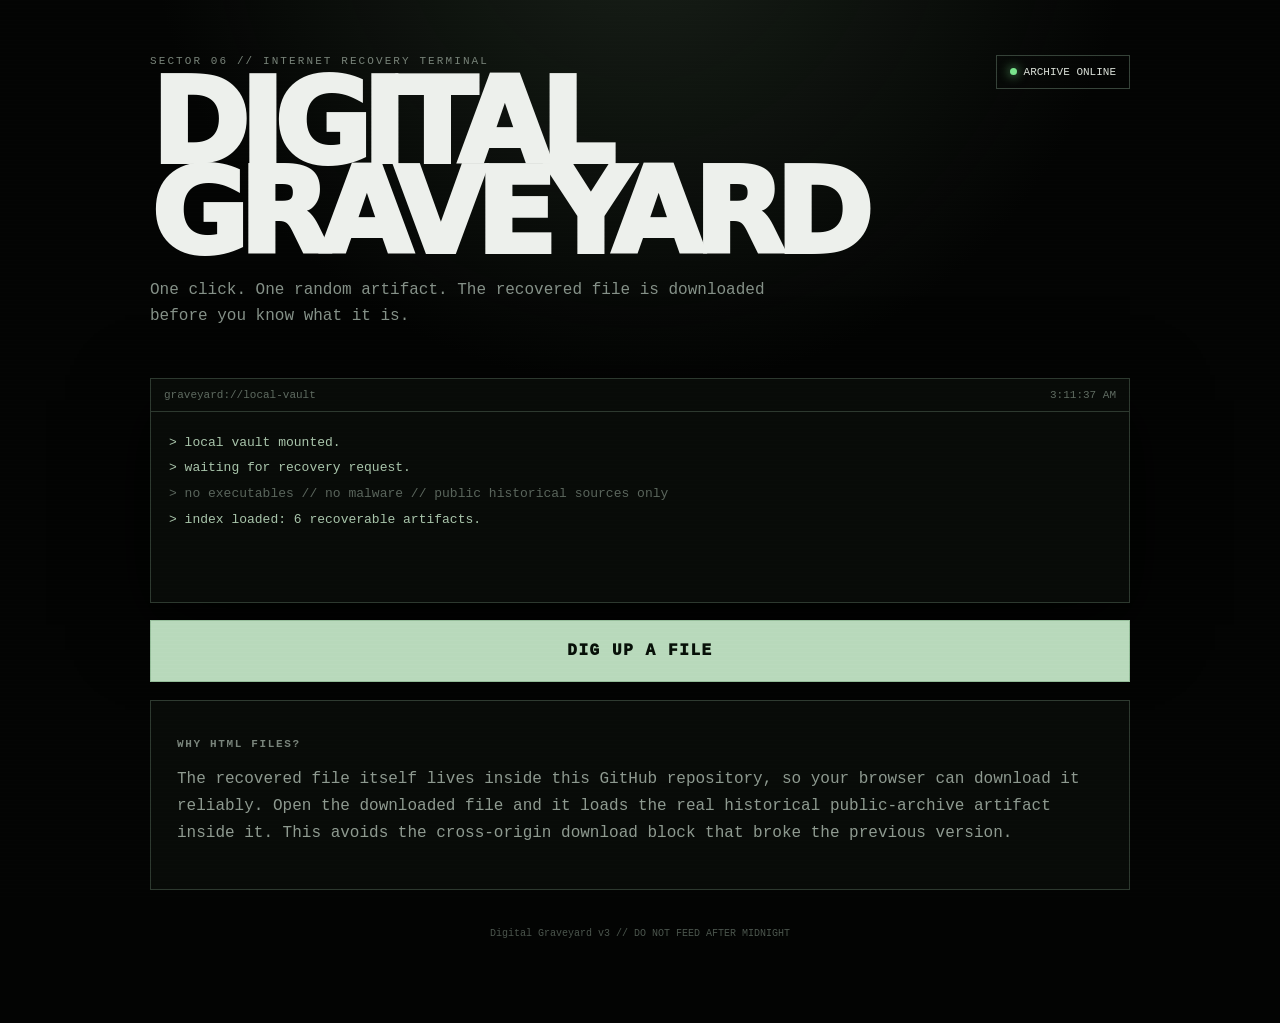
<file: index.html>
<!doctype html>
<html lang="en">
<head>
<meta charset="utf-8">
<meta name="viewport" content="width=device-width,initial-scale=1">
<title>Digital Graveyard</title>
<link rel="stylesheet" href="style.css">
</head>
<body>
<div class="scanlines"></div>
<main>
<header>
<div>
<div class="eyebrow">SECTOR 06 // INTERNET RECOVERY TERMINAL</div>
<h1>DIGITAL<br>GRAVEYARD</h1>
<p class="intro">One click. One random artifact. The recovered file is downloaded before you know what it is.</p>
</div>
<div class="online"><i></i> ARCHIVE ONLINE</div>
</header>

<section class="terminal">
<div class="topline"><span>graveyard://local-vault</span><span id="clock">--:--:--</span></div>
<div id="log" class="log">
<p>&gt; local vault mounted.</p>
<p>&gt; waiting for recovery request.</p>
<p class="faint">&gt; no executables // no malware // public historical sources only</p>
</div>
</section>

<button id="dig" class="dig">DIG UP A FILE</button>

<section id="reveal" class="reveal hidden">
<div class="label">YOU JUST DOWNLOADED</div>
<h2 id="name"></h2>
<div class="meta">
<div><span>FILE</span><b id="filename"></b></div>
<div><span>YEAR</span><b id="year"></b></div>
<div><span>TYPE</span><b>HTML ARTIFACT VIEWER</b></div>
<div><span>CREEPINESS</span><b id="creepy"></b></div>
</div>
<p id="description"></p>
<div class="buttons">
<button id="again" class="secondary">DIG AGAIN</button>
<a id="source" href="#" target="_blank" rel="noopener">ORIGINAL ARCHIVE RECORD</a>
</div>
</section>

<section class="explain">
<h3>WHY HTML FILES?</h3>
<p>The recovered file itself lives inside this GitHub repository, so your browser can download it reliably. Open the downloaded file and it loads the real historical public-archive artifact inside it. This avoids the cross-origin download block that broke the previous version.</p>
</section>
<footer>Digital Graveyard v3 // DO NOT FEED AFTER MIDNIGHT</footer>
</main>
<script src="script.js"></script>
</body>
</html>
</file>
<file: style.css>
*{box-sizing:border-box}html{background:#030403;color:#d9dfd7;font-family:ui-monospace,SFMono-Regular,Menlo,Monaco,monospace}body{margin:0;min-height:100vh;background:radial-gradient(circle at 50% -10%,#182018 0,transparent 38%),#030403}.scanlines{position:fixed;inset:0;pointer-events:none;opacity:.06;background:repeating-linear-gradient(0deg,transparent 0 3px,#fff 4px);mix-blend-mode:overlay}main{width:min(980px,92vw);margin:auto;padding:55px 0 80px}header{display:flex;justify-content:space-between;align-items:flex-start;gap:30px;margin-bottom:32px}.eyebrow{color:#778278;font-size:11px;letter-spacing:.19em}h1{font:950 clamp(55px,11vw,118px)/.76 system-ui,sans-serif;letter-spacing:-.08em;margin:12px 0 20px;color:#edf0ec}.intro{max-width:650px;color:#849087;line-height:1.6}.online{border:1px solid #354238;padding:10px 13px;font-size:11px;white-space:nowrap}.online i{display:inline-block;width:7px;height:7px;border-radius:50%;background:#78e48b;box-shadow:0 0 11px #78e48b}.terminal{border:1px solid #2d392f;background:#080b08;box-shadow:0 22px 70px #000}.topline{display:flex;justify-content:space-between;padding:10px 13px;border-bottom:1px solid #2d392f;color:#5e6a60;font-size:11px}.log{height:190px;overflow:auto;padding:16px 18px;color:#a8c4aa;font-size:13px;line-height:1.6}.log p{margin:5px 0}.faint{color:#59645b}.dig{width:100%;margin-top:17px;padding:21px;border:1px solid #94bd99;background:#b8d9bb;color:#071008;font:950 16px ui-monospace,monospace;letter-spacing:.1em;cursor:pointer}.dig:hover{filter:brightness(1.07)}.dig:disabled{opacity:.45}.reveal,.explain{margin-top:18px;border:1px solid #2d392f;background:#080b08;padding:26px}.hidden{display:none}.label{font-size:10px;color:#c6ad66;letter-spacing:.2em}.reveal h2{font:900 clamp(31px,6vw,58px)/.95 system-ui,sans-serif;letter-spacing:-.045em;margin:12px 0 24px}.meta{display:grid;grid-template-columns:repeat(4,1fr);gap:1px;background:#29352c;border:1px solid #29352c}.meta div{background:#080b08;padding:14px}.meta span{display:block;color:#5f6b61;font-size:9px;margin-bottom:7px}.meta b{font-size:11px}.reveal p,.explain p{color:#8d998f;line-height:1.7}.buttons{display:flex;gap:10px;flex-wrap:wrap;margin-top:22px}.buttons button,.buttons a{font:800 11px ui-monospace,monospace;padding:13px 15px;background:transparent;color:#aec0b0;border:1px solid #435247;text-decoration:none;cursor:pointer}.explain h3{font-size:11px;letter-spacing:.15em;color:#78837a}footer{text-align:center;color:#4b554d;font-size:10px;margin-top:38px}@media(max-width:700px){header{display:block}.online{display:inline-block}.meta{grid-template-columns:1fr 1fr}}
</file>
